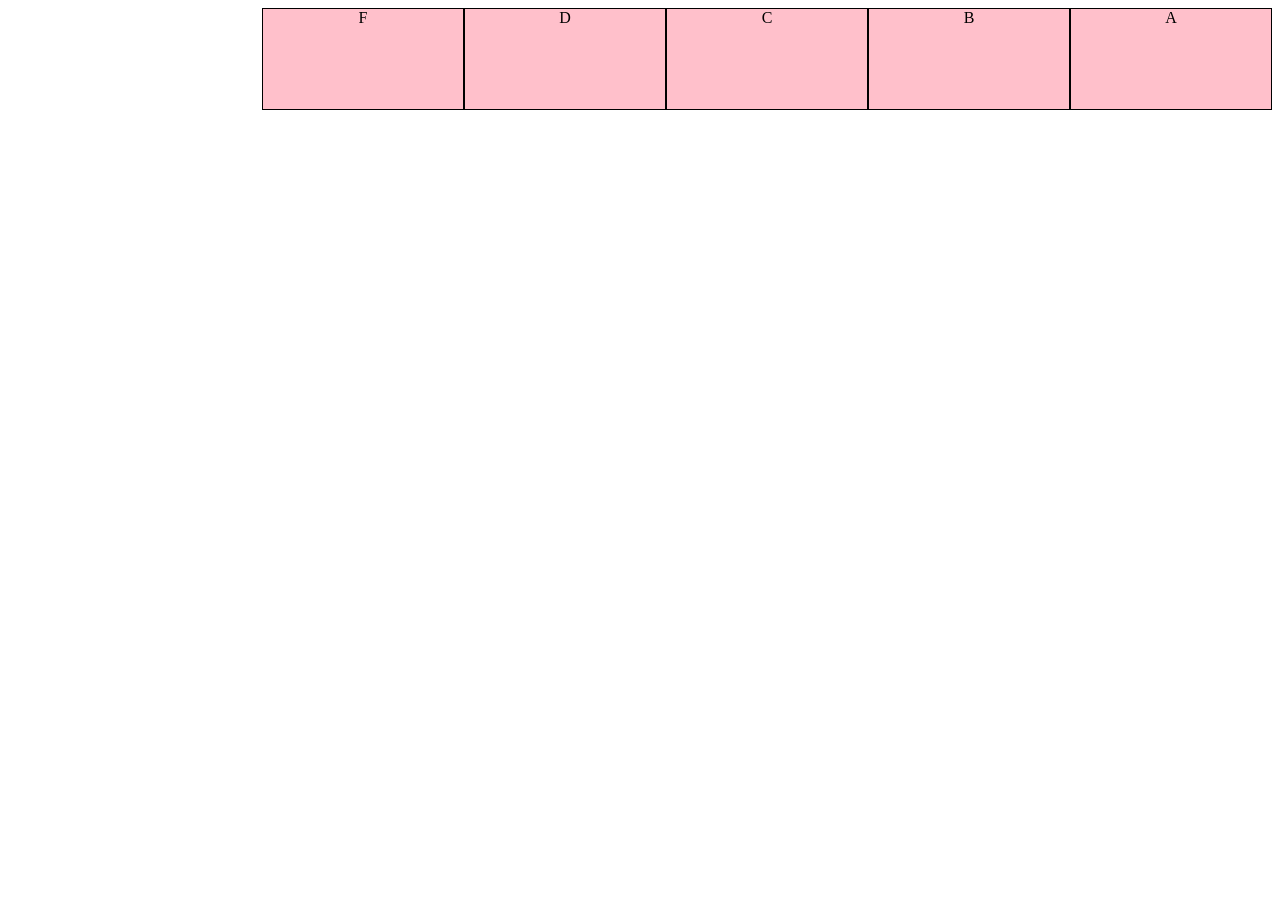
<file: flex001/index.html>
<!DOCTYPE html>
<html lang="pt-br">
<head>
    <meta charset="UTF-8">
    <meta name="viewport" content="width=device-width, initial-scale=1.0">
    <link rel="stylesheet" href="style.css">
    <title>FlexBox 01</title>
</head>
<body>
    <div id="container">
        <div id="itens">A</div>
        <div id="itens">B</div>
        <div id="itens">C</div>
        <div id="itens">D</div>
        <div id="itens">F</div>
    </div>



</body>
</html>
</file>
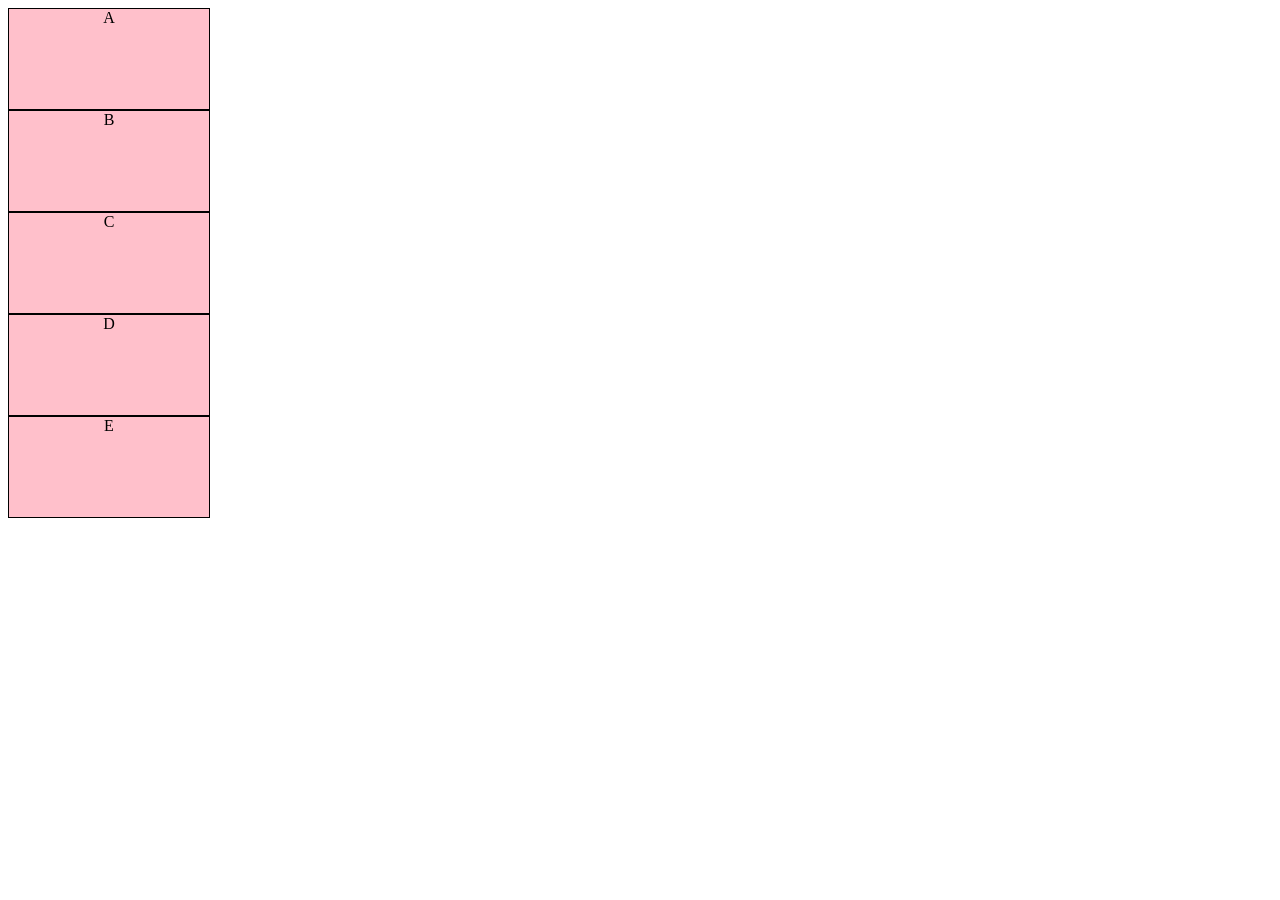
<file: flex002/index.html>
<!DOCTYPE html>
<html lang="pt-br">
<head>
    <meta charset="UTF-8">
    <meta name="viewport" content="width=device-width, initial-scale=1.0">
    <link rel="stylesheet" href="style.css">
    <title>FlexBox 02</title>
</head>
<body>
    <div id="container">
        <div id="itens">A</div>
        <div id="itens">B</div>
        <div id="itens">C</div>
        <div id="itens">D</div>
        <div id="itens">E</div>
        
    </div>



</body>
</html>
</file>
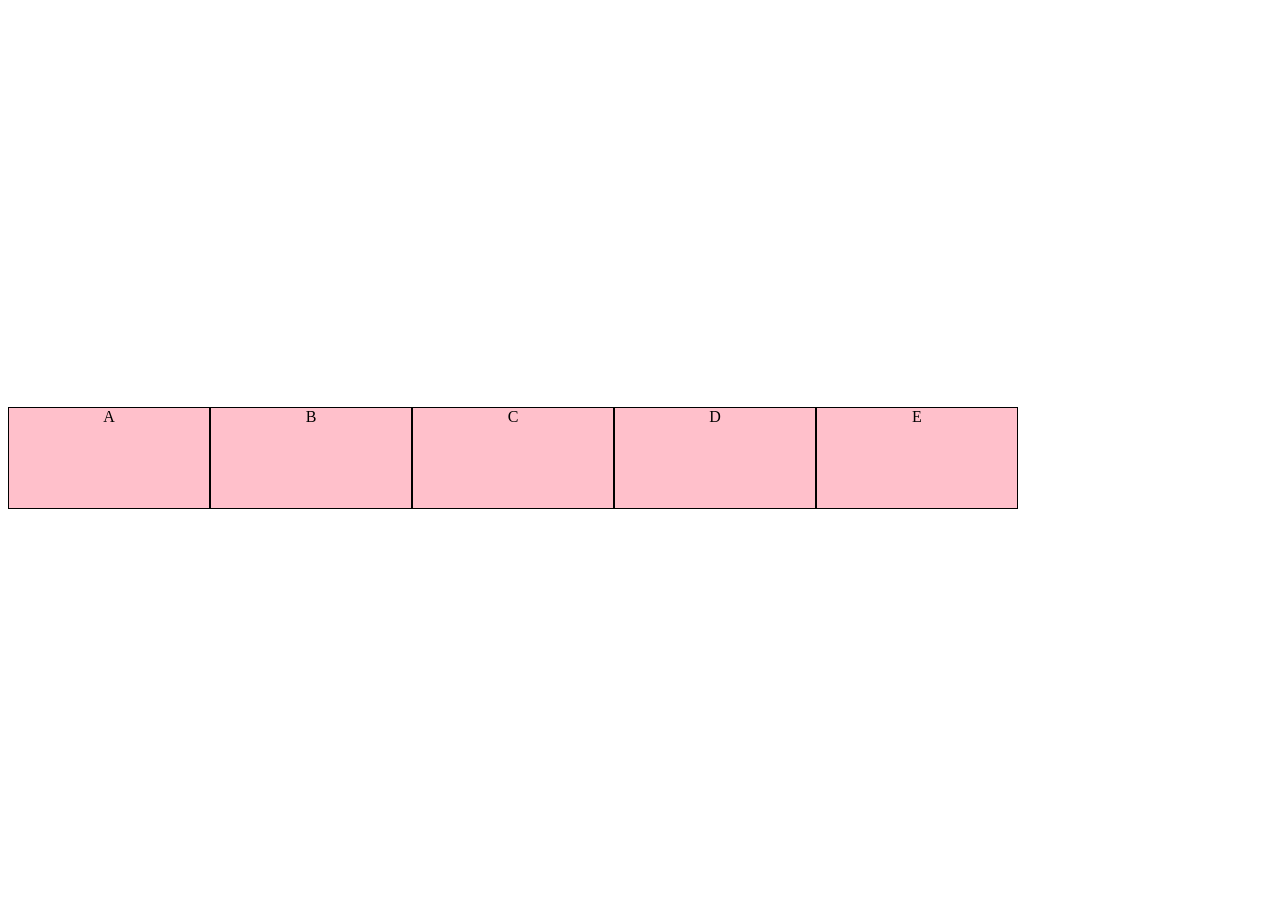
<file: flex003/index.html>
<!DOCTYPE html>
<html lang="pt-br">
<head>
    <meta charset="UTF-8">
    <meta name="viewport" content="width=device-width, initial-scale=1.0">
    <link rel="stylesheet" href="style.css">
    <title>FlexBox 03</title>
</head>
<body>
    <div id="container">
        <div id="itens">A</div>
        <div id="itens">B</div>
        <div id="itens">C</div>
        <div id="itens">D</div>
        <div id="itens">E</div>
        
    </div>



</body>
</html>
</file>
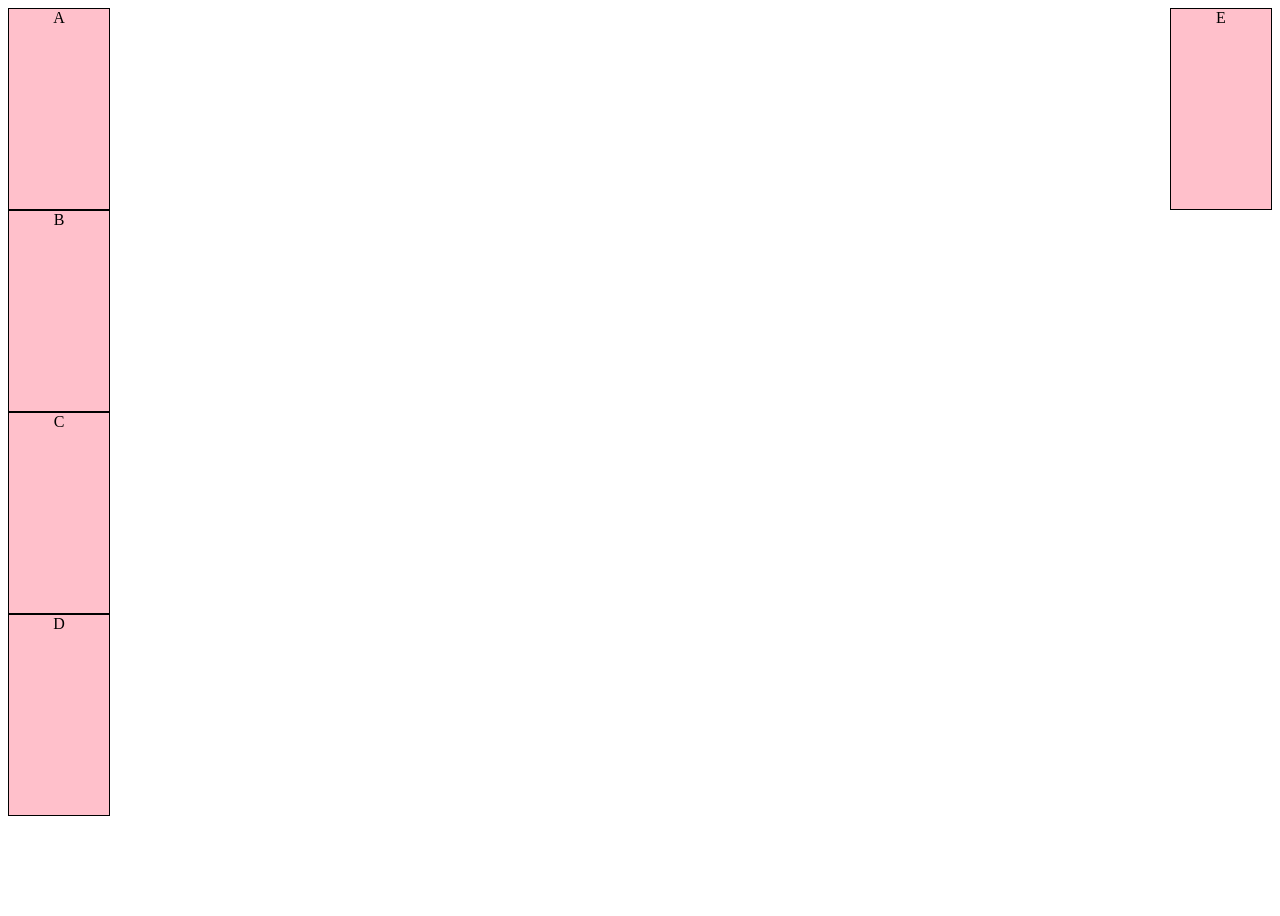
<file: flex004/index.html>
<!DOCTYPE html>
<html lang="pt-br">
<head>
    <meta charset="UTF-8">
    <meta name="viewport" content="width=device-width, initial-scale=1.0">
    <link rel="stylesheet" href="style.css">
    <title>FlexBox 04</title>
</head>
<body>
    <div id="container">
        <div id="itens">A</div>
        <div id="itens">B</div>
        <div id="itens">C</div>
        <div id="itens">D</div>
        <div id="itens">E</div>
        
        
    </div>



</body>
</html>
</file>
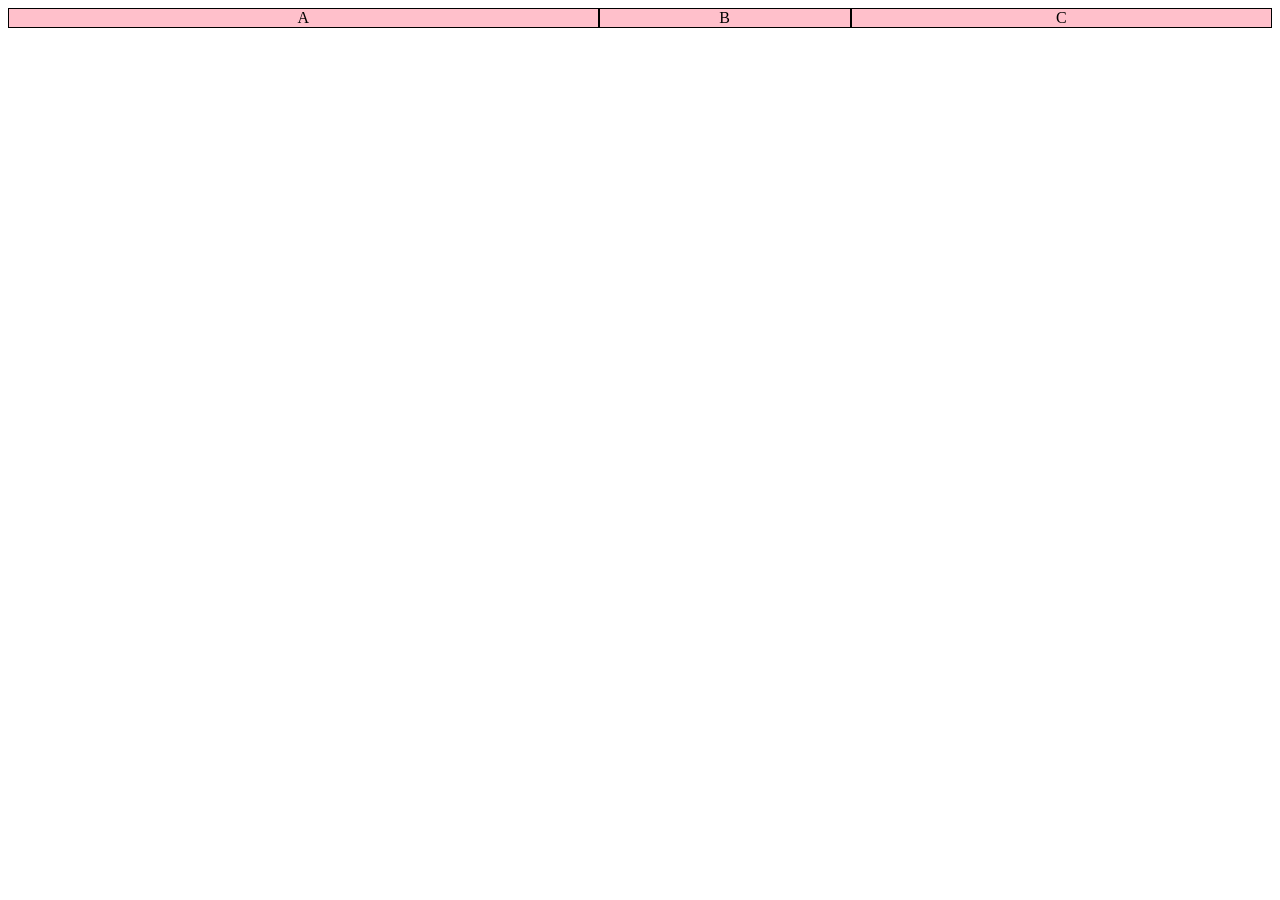
<file: flex005/index.html>
<!DOCTYPE html>
<html lang="pt-br">
<head>
    <meta charset="UTF-8">
    <meta name="viewport" content="width=device-width, initial-scale=1.0">
    <link rel="stylesheet" href="style.css">
    <title>FlexBox 05</title>
</head>
<body>
    <div id="container">
        <div id="c1" class="itens">A</div>
        <div id="c2" class="itens">B</div>
        <div id="c3" class="itens">C</div>
    </div>



</body>
</html>
</file>
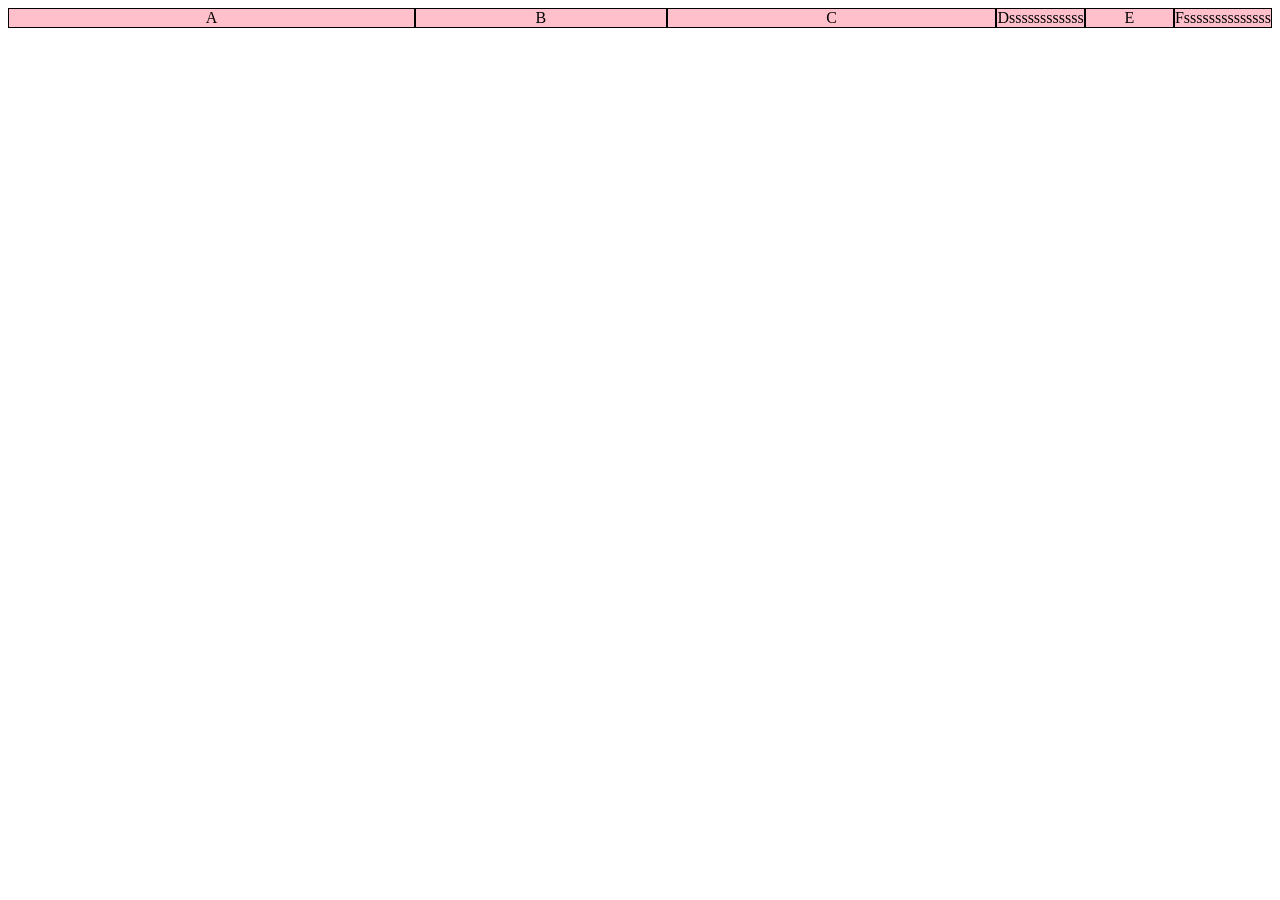
<file: flex006/index.html>
<!DOCTYPE html>
<html lang="pt-br">
<head>
    <meta charset="UTF-8">
    <meta name="viewport" content="width=device-width, initial-scale=1.0">
    <link rel="stylesheet" href="style.css">
    <title>FlexBox 06</title>
</head>
<body>
    <div id="container">
        <div id="c1" class="itens">A</div>
        <div id="c2" class="itens">B</div>
        <div id="c3" class="itens">C</div>
        <div id="c4" class="itens">Dssssssssssss</div>
        <div id="c5" class="itens">E</div>
        <div id="c6" class="itens">Fssssssssssssss</div>
    </div>



</body>
</html>
</file>
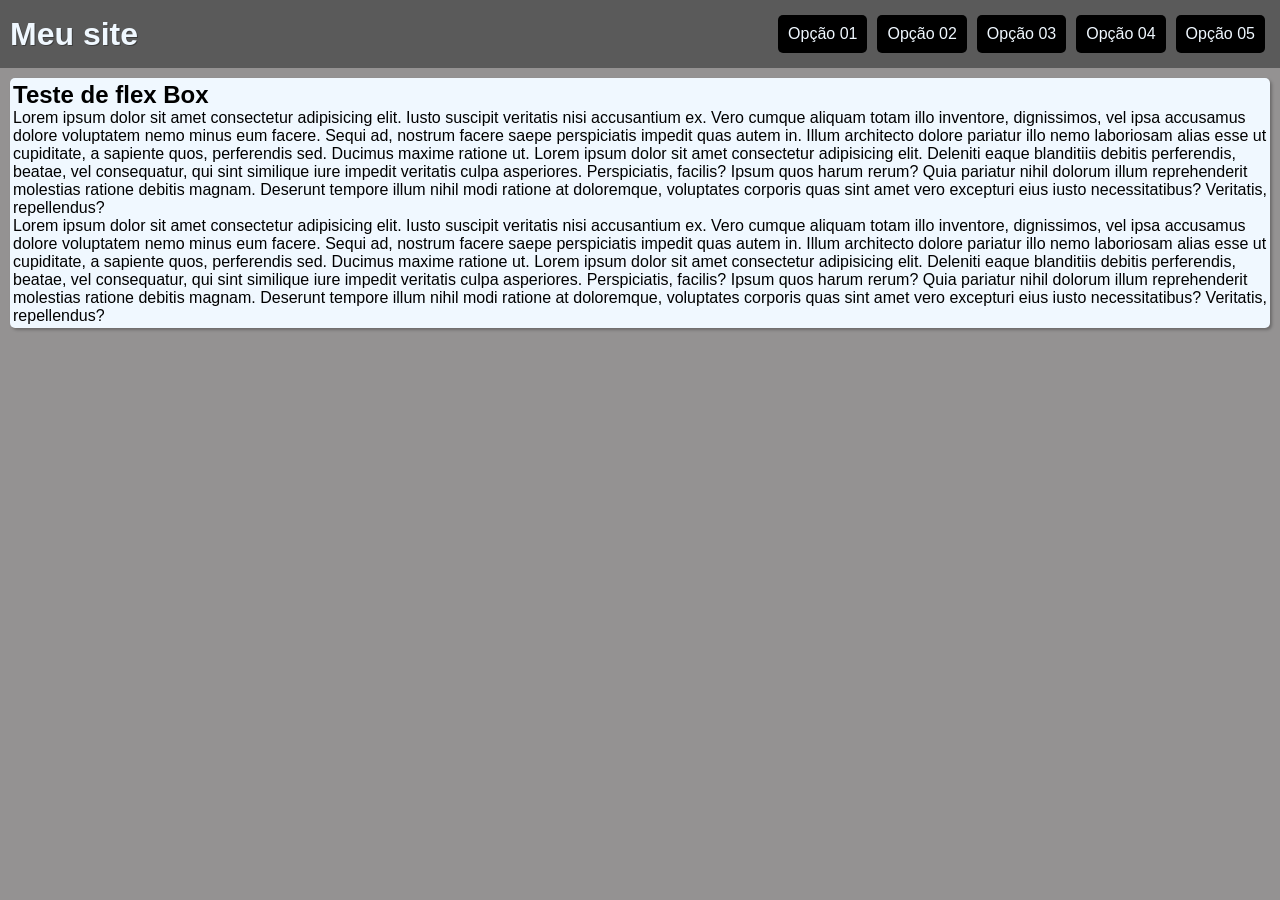
<file: pratica_01_flex_box/index.html>
<!DOCTYPE html>
<html lang="pt-br">
<head>
    <meta charset="UTF-8">
    <meta name="viewport" content="width=device-width, initial-scale=1.0">
    <title>Menu simples com flex box</title>
    <link rel="stylesheet" href="style.css">
    <link rel="stylesheet" href="mobile.css" media="screen and (max-width: 520px)">
</head>
<body>
    <header>
        <h1>Meu site</h1>
        <nav>
            <a href="#">Opção 01</a>
            <a href="#">Opção 02</a>
            <a href="#">Opção 03</a>
            <a href="#">Opção 04</a>
            <a href="#">Opção 05</a>
        </nav>
    </header>
    <main>
        <h2>Teste de flex Box</h2>
        <p>
            Lorem ipsum dolor sit amet consectetur adipisicing elit. Iusto suscipit veritatis nisi accusantium ex. Vero cumque aliquam totam illo inventore, dignissimos, vel ipsa accusamus dolore voluptatem nemo minus eum facere.
            Sequi ad, nostrum facere saepe perspiciatis impedit quas autem in. Illum architecto dolore pariatur illo nemo laboriosam alias esse ut cupiditate, a sapiente quos, perferendis sed. Ducimus maxime ratione ut. Lorem ipsum dolor sit amet consectetur adipisicing elit. Deleniti eaque blanditiis debitis perferendis, beatae, vel consequatur, qui sint similique iure impedit veritatis culpa asperiores. Perspiciatis, facilis? Ipsum quos harum rerum?
            Quia pariatur nihil dolorum illum reprehenderit molestias ratione debitis magnam. Deserunt tempore illum nihil modi ratione at doloremque, voluptates corporis quas sint amet vero excepturi eius iusto necessitatibus? Veritatis, repellendus?
        </p>
        <p>
            Lorem ipsum dolor sit amet consectetur adipisicing elit. Iusto suscipit veritatis nisi accusantium ex. Vero cumque aliquam totam illo inventore, dignissimos, vel ipsa accusamus dolore voluptatem nemo minus eum facere.
            Sequi ad, nostrum facere saepe perspiciatis impedit quas autem in. Illum architecto dolore pariatur illo nemo laboriosam alias esse ut cupiditate, a sapiente quos, perferendis sed. Ducimus maxime ratione ut. Lorem ipsum dolor sit amet consectetur adipisicing elit. Deleniti eaque blanditiis debitis perferendis, beatae, vel consequatur, qui sint similique iure impedit veritatis culpa asperiores. Perspiciatis, facilis? Ipsum quos harum rerum?
            Quia pariatur nihil dolorum illum reprehenderit molestias ratione debitis magnam. Deserunt tempore illum nihil modi ratione at doloremque, voluptates corporis quas sint amet vero excepturi eius iusto necessitatibus? Veritatis, repellendus?
        </p>
    </main>
</body>
</html>
</file>
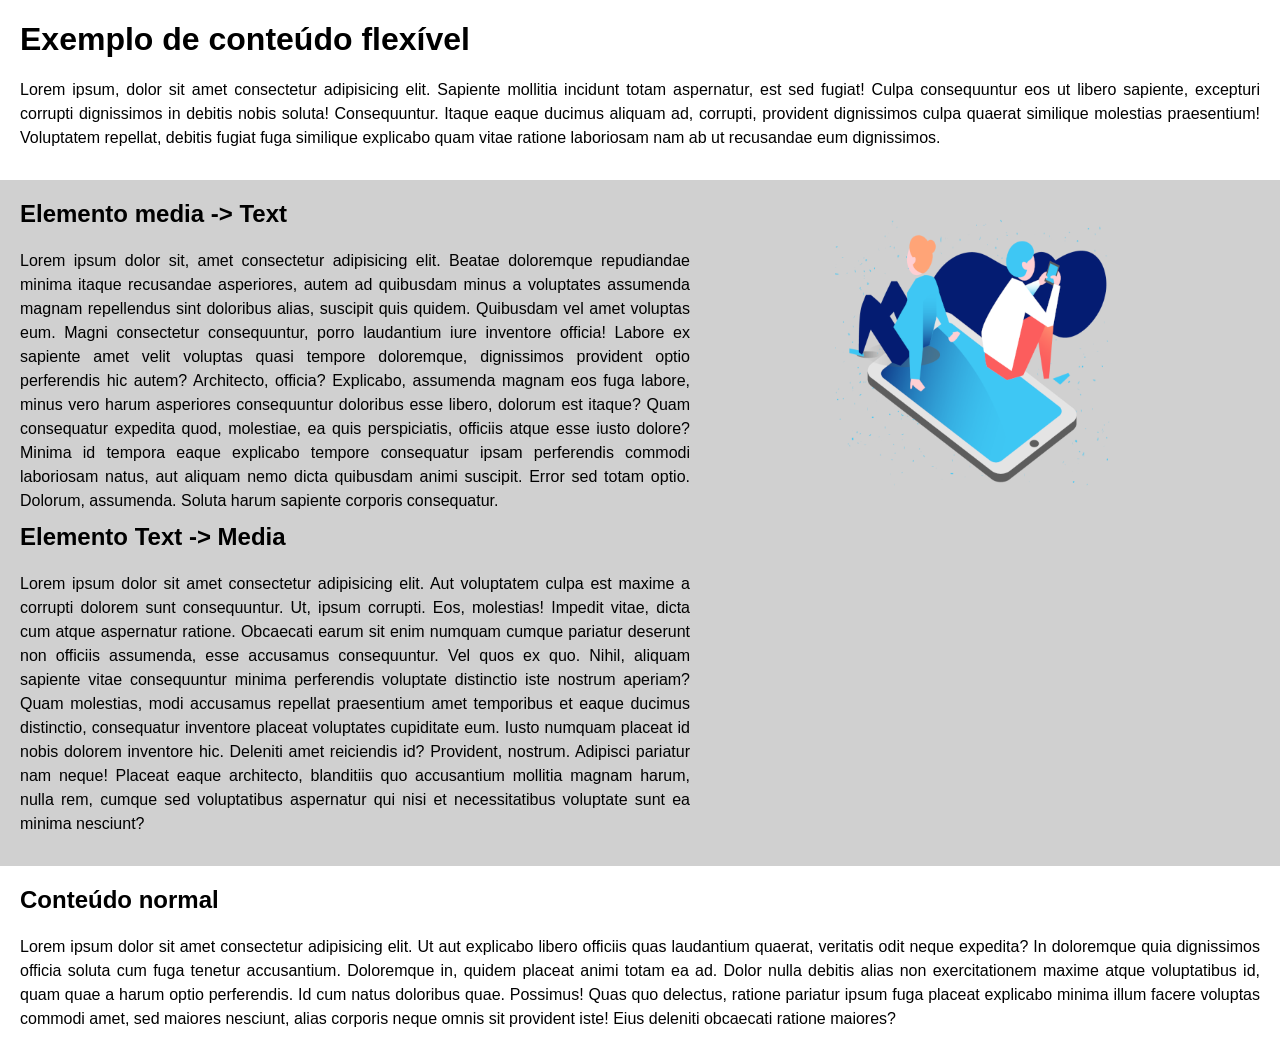
<file: pratica_02_flex_box/index.html>
<!DOCTYPE html>
<html lang="pt-br">
<head>
    <meta charset="UTF-8">
    <meta name="viewport" content="width=device-width, initial-scale=1.0">
    <title>Menu simples 02 com Flex Box</title>
    <link rel="stylesheet" href="style.css">
</head>
<body>
    <header>
        <h1>Exemplo de conteúdo flexível</h1>
        <p>
            Lorem ipsum, dolor sit amet consectetur adipisicing elit. Sapiente mollitia incidunt totam aspernatur, est sed fugiat! Culpa consequuntur eos ut libero sapiente, excepturi corrupti dignissimos in debitis nobis soluta! Consequuntur.
            Itaque eaque ducimus aliquam ad, corrupti, provident dignissimos culpa quaerat similique molestias praesentium! Voluptatem repellat, debitis fugiat fuga similique explicabo quam vitae ratione laboriosam nam ab ut recusandae eum dignissimos.
        </p>
    </header>
    <main>
        <section class="flex-content">
            <article class="media-text">
                <div class="text">
                    <h2>Elemento media -> Text</h2>
                    <p>
                        Lorem ipsum dolor sit, amet consectetur adipisicing elit. Beatae doloremque repudiandae minima itaque recusandae asperiores, autem ad quibusdam minus a voluptates assumenda magnam repellendus sint doloribus alias, suscipit quis quidem.
                        Quibusdam vel amet voluptas eum. Magni consectetur consequuntur, porro laudantium iure inventore officia! Labore ex sapiente amet velit voluptas quasi tempore doloremque, dignissimos provident optio perferendis hic autem? Architecto, officia?
                        Explicabo, assumenda magnam eos fuga labore, minus vero harum asperiores consequuntur doloribus esse libero, dolorum est itaque? Quam consequatur expedita quod, molestiae, ea quis perspiciatis, officiis atque esse iusto dolore?
                        Minima id tempora eaque explicabo tempore consequatur ipsam perferendis commodi laboriosam natus, aut aliquam nemo dicta quibusdam animi suscipit. Error sed totam optio. Dolorum, assumenda. Soluta harum sapiente corporis consequatur.
                    </p>
                </div>
                <div class="media">
                    <img src="imagem01.png" alt="Criando site flexível"> 
                </div>
            </article>
            <article class="text-media">
                <div class="text">
                    <h2>Elemento Text -> Media</h2>
                    <p>
                        Lorem ipsum dolor sit amet consectetur adipisicing elit. Aut voluptatem culpa est maxime a corrupti dolorem sunt consequuntur. Ut, ipsum corrupti. Eos, molestias! Impedit vitae, dicta cum atque aspernatur ratione.
                        Obcaecati earum sit enim numquam cumque pariatur deserunt non officiis assumenda, esse accusamus consequuntur. Vel quos ex quo. Nihil, aliquam sapiente vitae consequuntur minima perferendis voluptate distinctio iste nostrum aperiam?
                        Quam molestias, modi accusamus repellat praesentium amet temporibus et eaque ducimus distinctio, consequatur inventore placeat voluptates cupiditate eum. Iusto numquam placeat id nobis dolorem inventore hic. Deleniti amet reiciendis id?
                        Provident, nostrum. Adipisci pariatur nam neque! Placeat eaque architecto, blanditiis quo accusantium mollitia magnam harum, nulla rem, cumque sed voluptatibus aspernatur qui nisi et necessitatibus voluptate sunt ea minima nesciunt?
                    </p>
                </div>
                <div class="media">
                    <iframe width="560" height="315" src="https://www.youtube.com/embed/U9-L5yXiNyE?si=vgMTBjBDcZnFNaT_" title="YouTube video player" frameborder="0" allow="accelerometer; autoplay; clipboard-write; encrypted-media; gyroscope; picture-in-picture; web-share" referrerpolicy="strict-origin-when-cross-origin" allowfullscreen></iframe>
                </div>
            </article>
        </section>
        <section class="normal">
            <h2>Conteúdo normal</h2>
            <p>
                Lorem ipsum dolor sit amet consectetur adipisicing elit. Ut aut explicabo libero officiis quas laudantium quaerat, veritatis odit neque expedita? In doloremque quia dignissimos officia soluta cum fuga tenetur accusantium.
                Doloremque in, quidem placeat animi totam ea ad. Dolor nulla debitis alias non exercitationem maxime atque voluptatibus id, quam quae a harum optio perferendis. Id cum natus doloribus quae. Possimus!
                Quas quo delectus, ratione pariatur ipsum fuga placeat explicabo minima illum facere voluptas commodi amet, sed maiores nesciunt, alias corporis neque omnis sit provident iste! Eius deleniti obcaecati ratione maiores?
            </p>
        </section>
    </main>
</body>
</html>
</file>
<file: flex001/style.css>
#container{
    width:100%;
    height:100%;
    display: flex;
    flex-flow: row-reverse nowrap;

}
#itens{
    background-color: pink;
    border: 1px solid black;
    height: 100px;
    width:200px;
    text-align: center;
}
</file>
<file: flex002/style.css>
#container{
    width:100%;
    height:100%;
    display: flex;
    flex-flow: column nowrap;
    /*justify-content: center;
    justify-content: flex-start;*/
    justify-content: flex-end;

}
#itens{
    background-color: pink;
    border: 1px solid black;
    height: 100px;
    width:200px;
    text-align: center;
}
</file>
<file: flex003/style.css>
#container{
    width:100%;
    height:100vh;
    display: flex;
    flex-flow: row nowrap;
    align-items:center;

}
#itens{
    background-color: pink;
    border: 1px solid black;
    height: 100px;
    width:200px;
    text-align: center;
}
</file>
<file: flex004/style.css>
#container{
    width:100%;
    height:100vh;
    display: flex;
    flex-flow: column wrap;
    align-content:space-between;

}
#itens{
    background-color: pink;
    border: 1px solid black;
    height: 200px;
    width:100px;
    text-align: center;
}
</file>
<file: flex005/style.css>
#container{
    display: flex;
    flex-flow: row nowrap;
    background-color: aquamarine;
   

}
.itens{
    background-color: pink;
    border: 1px solid black;
    text-align: center;
    
   
}
#c1{
flex-basis: 250px;
flex-shrink: 0;
flex-grow: 2;
}

#c2{
flex-basis: 250px;
flex-shrink: 1;
flex-grow: 0;
}

#c3{
flex-basis: 250px;
flex-shrink: 2;
flex-grow: 1;
}
</file>
<file: flex006/style.css>
#container{
    display: flex;
    flex-flow: row nowrap;
    background-color: aquamarine;
   

}
.itens{
    background-color: pink;
    border: 1px solid black;
    text-align: center;
    
   
}
#c1{
flex: 2 0 250px;
}

#c2{
flex: 0 1 250px;
}

#c3{
flex: 1 2 250px;
}

#c4{
flex: initial;
}

#c5{
flex: auto;
}

#c6{
flex: none;
}
</file>
<file: pratica_01_flex_box/style.css>
@charset "UTF-8";  

*{
    margin: 0px;
    padding: 0px;
    box-sizing: border-box;
}

body{
    font-family: Arial, Helvetica, sans-serif;
    font-size: 1em;
    background-color: rgb(148, 146, 146);
    height: 100vh;
    width:100vw;
}

header > nav > a{
    text-decoration: none;
    background-color: black;
    color: aliceblue;
    text-align: center;
    margin: 5px;
    padding: 10px;
    border-radius: 5px;
    
}

header > nav > a:hover{
    color: black;
    background-color: aliceblue;
    transition: background-color 0.5s; 

}
main{
    background-color: aliceblue;
    border-radius: 5px;
    margin: 10px;
    padding: 3px;
    box-shadow: 2px 2px 3px rgba(0, 0, 0, 0.266);
}
header > h1{
    color: aliceblue;
    text-shadow: 1px 1px rgba(0, 0, 0, 0.315);
    flex: 0 0 200px;
}
header{
    background-color: rgb(90, 90, 90);
    padding: 10px;
    display: flex;
    flex-flow: row wrap;
    justify-content: space-between;
    align-items: center;
} 
header > nav{
    display: flex;
    flex-flow: row wrap;
}
</file>
<file: pratica_01_flex_box/mobile.css>
@charset "UTF-8";

header,header > nav{
    flex-flow: column nowrap;
}

header > h1{
    flex-basis: 50px;
}

header > nav{
    width:90vw;
}
</file>
<file: pratica_02_flex_box/style.css>
@charset "UTF-8";

*{
    padding: 0px;
    margin: 0px;
    box-sizing: border-box;
}
body{
    font-family: Arial, Helvetica, sans-serif;
    font-size: 1em;
    line-height: 1.5em;
    overflow-x: hidden;
}
p{
    text-align: justify;
    margin-bottom: 10px;
}

h1, h2{
    margin-bottom: 20px;
    line-height: 1.2em;
    text-align: left;
}

header, section.normal{
    padding: 20px;
}

section.flex-content{
    padding: 20px;
    background-color:rgb(208, 208, 208);
    display: flex;
    flex-flow: column nowrap;
}

article.text-media{
    display: flex;
    flex-flow: row wrap;
    justify-content: space-between;
}

article.media-text{
    display: flex;
    flex-flow: row wrap-reverse;
    justify-content: space-between;
}

article > div.text{
    flex: 1 1 500px;
    min-width: 0; 
}

article > div.media{
    flex: 1 0 400px;
    min-width: 0; 
}

div.media > img{
    display: block;
    margin: auto;
    width: 300px;
    max-width: 100%; 
    padding: 10px;
}

div.media > iframe{
    display: block;
    margin: auto;
    width: 90%;
    max-width: 100%; 
    aspect-ratio: 16 / 9;
}
</file>
